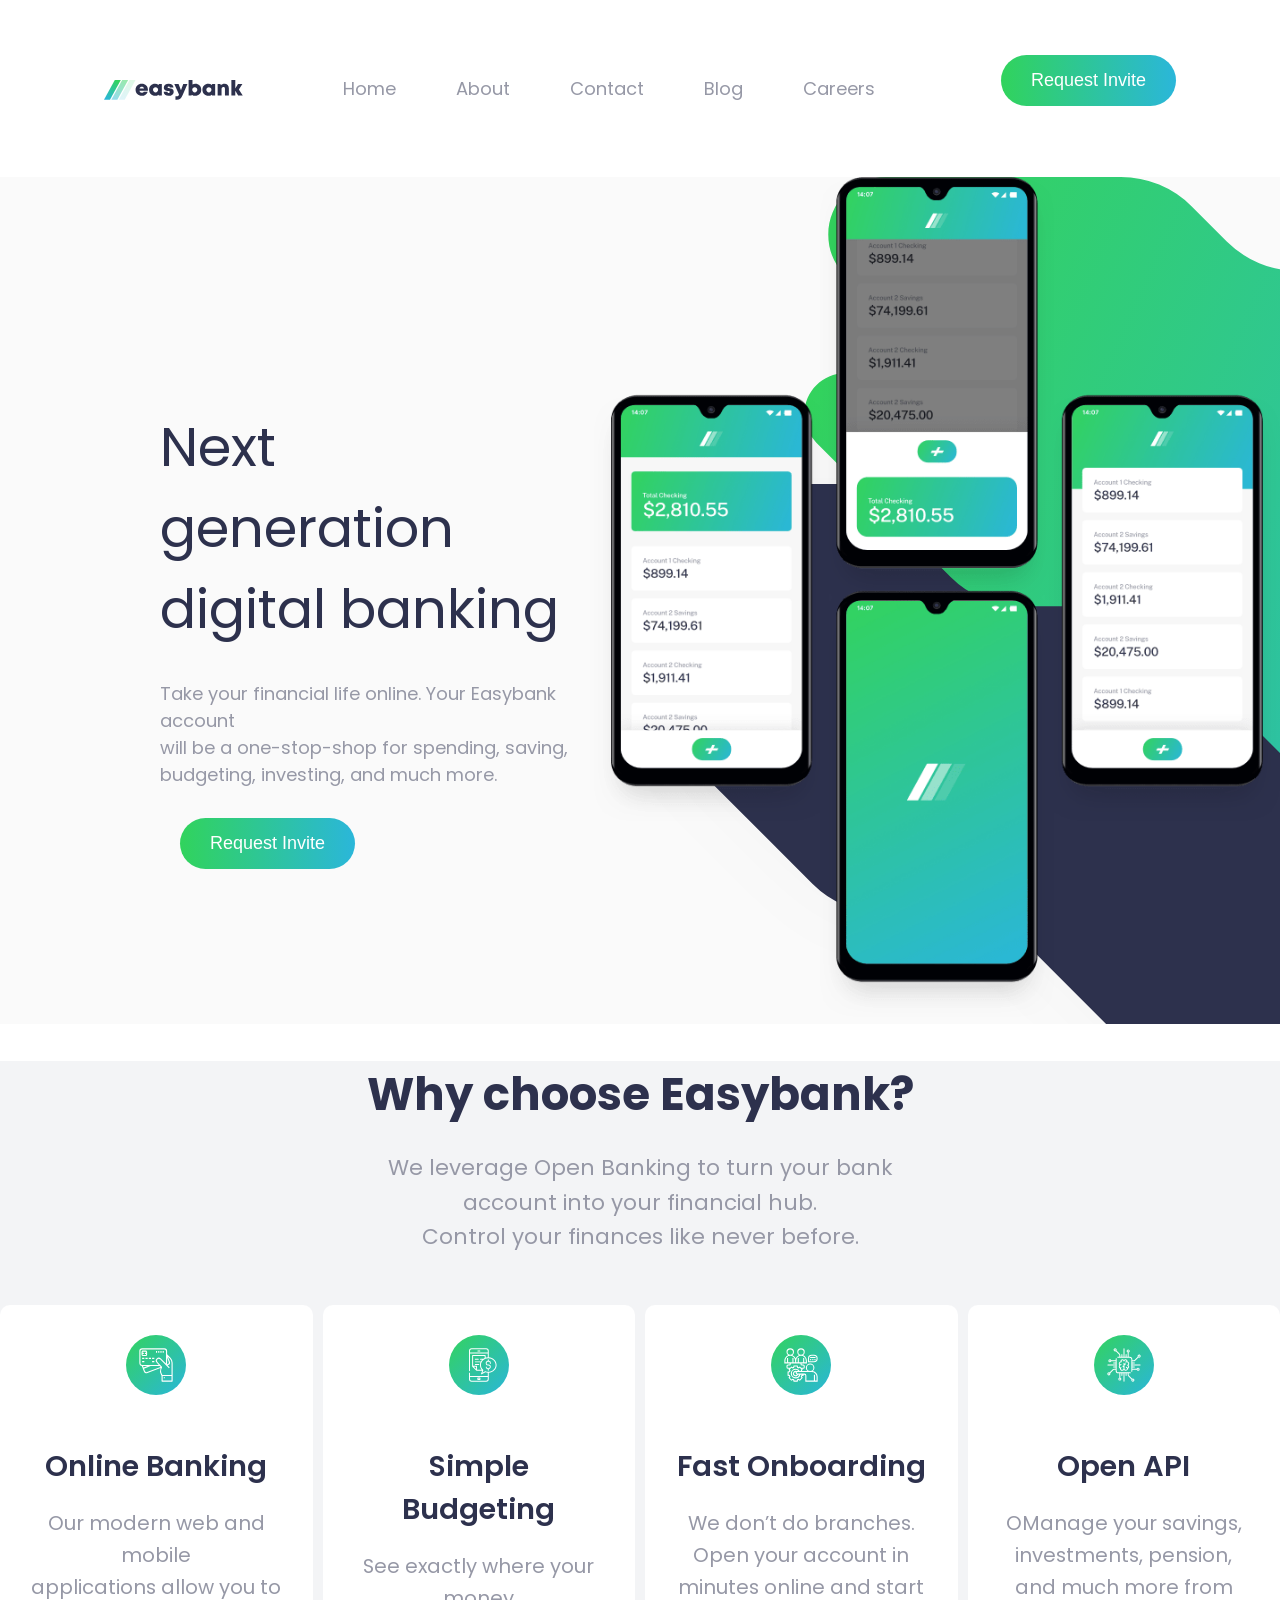
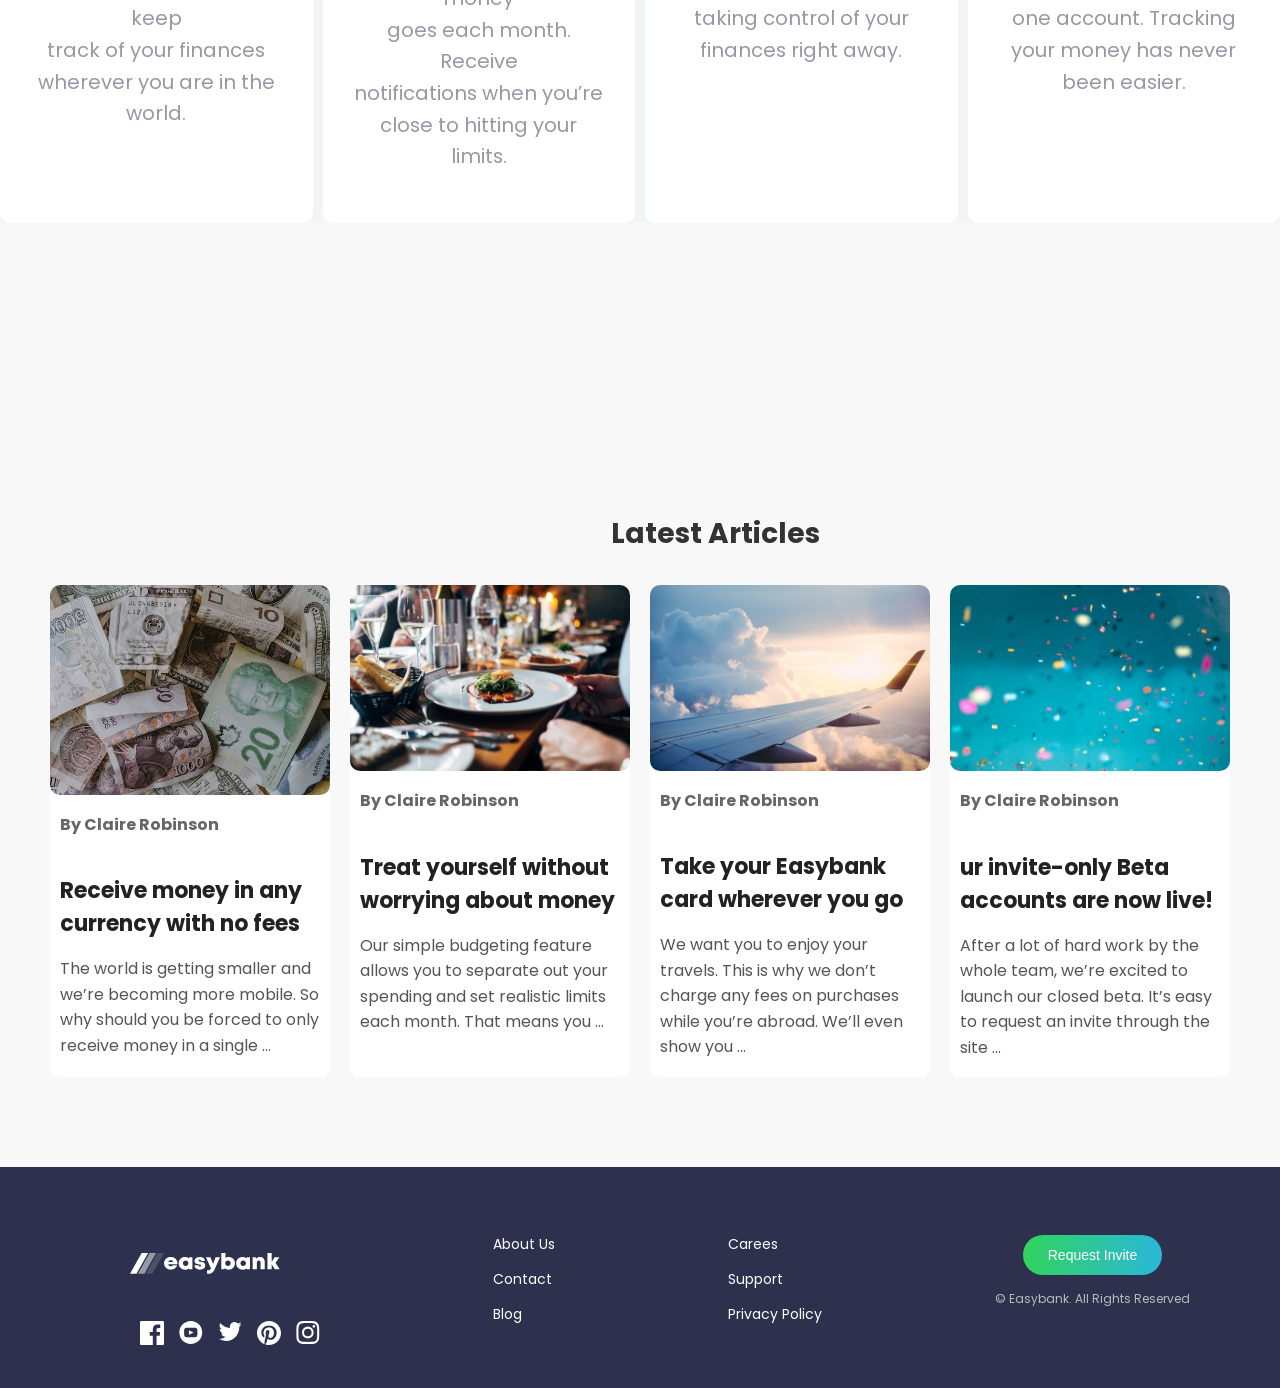
<file: index.html>
<!DOCTYPE html>
<html lang="en">
<head>
    <meta charset="UTF-8">
    <meta name="viewport" content="width=device-width, initial-scale=1.0">
    <link rel="stylesheet" href="cssfile/style.css">
    <link rel="icon"  href="./images/favicon-32x32.png">
    <title>Ease Bank</title>
</head>
<body>
    <!--nav bar-->
    <nav>
        <!--logo-->
        <div class="logo"><img src="images/logo.svg"></div>
        
        <div class="menu-toggle" onclick="toggleMenu()">
            <img src="images/icon-hamburger.svg" alt="Menu">
        </div>

        <div class="link">
            <div class="close-btn" onclick="toggleMenu()">&times;</div> 
            <a href="#">Home</a>
            <a href="#">About</a>
            <a href="#">Contact</a>
            <a href="#">Blog</a>
            <a href="#">Careers</a>
            <div class="button"><input type="button" value="Request Invite" class="btn"></div>
        </div>
    </nav>
    

    <!--intro section-->
    <section>
        <div class="content">
            <h1>Next generation <br>digital banking</h1>
            <p>
                Take your financial life online. Your Easybank account<br> will be a one-stop-shop 
                for spending, saving,<br> budgeting, investing, and much more.
              </p>
            <div class="button"><input type="button" value="Request Invite" class="btn"></div>
        </div>
        <div class="image"><img src="images/image-mockups.png"></div>
    </section>

    <!--section 2-->
    <div class="section2">
        <div class="content">
            <h2>Why choose Easybank?</h2>
            <p>
                We leverage Open Banking to turn your bank account into your financial hub.<br> Control 
  your finances like never before.
            </p>
            
        </div>
        
        
          <div class="service">
            <div class="card">
                <img src="images/icon-online.svg">
                <h3>Online Banking</h3>
                <p>Our modern web and mobile<br>
                     applications allow you to keep<br>
                      track of your finances 
                    wherever you are in the world.</p>
            </div>
            <div class="card">
                <img src="images/icon-budgeting.svg">
                <h3>Simple Budgeting</h3>
                <p>See exactly where your money<br>
                     goes each month. Receive <br>
                     notifications when you’re 
                    close to hitting your limits. 
                </div>
              
            <div class="card">
                <img src="images/icon-onboarding.svg">
                <h3>Fast Onboarding</h3>
                <p>We don’t do branches. Open your
                     account in minutes online and start 
                     taking control of your finances right away.
                  
            </div>

            <div class="card">
                <img src="images/icon-api.svg">
                <h3>Open API</h3>
                <p>OManage your savings, investments, 
                    pension, and much more from one 
                    account. Tracking 
                    your money has never been easier. 
            </div>
          </div>
    </div>

    <!--section 3-->
    <div class="section3">
        <div class="content">
            <h2>Latest Articles</h2>
        </div>
        
        
          <div class="last-section">
            <div class="last">
                <img src="images/image-currency.jpg">
                <h6>By Claire Robinson</h6>
                <h3>Receive money in any currency with no fees</h3>
                <p>The world is getting smaller and we’re becoming more mobile. So why should you be 
                    forced to only receive money in a single …</p>
            </div>
            <div class="last">
                <img src="images/image-restaurant.jpg">
                <h6>By Claire Robinson</h6>
                <h3>Treat yourself without worrying about money</h3>
                <p>Our simple budgeting feature allows you to separate out your spending and set 
                    realistic limits each month. That means you …
                </div>
              
            <div class="last">
                <img src="images/image-plane.jpg">
                <h6>By Claire Robinson</h6>
                <h3>Take your Easybank card wherever you go</h3>
                <p>We want you to enjoy your travels. This is why we don’t charge any fees on purchases 
                    while you’re abroad. We’ll even show you …
                  
            </div>

            <div class="last">
                <img src="images/image-confetti.jpg">
                <h6>By Claire Robinson</h6>
                <h3>ur invite-only Beta accounts are now live!</h3>
                <p>After a lot of hard work by the whole team, we’re excited to launch our closed beta. 
                    It’s easy to request an invite through the site ...
                  </p>
          </div>
    </div>
    </div>
<!--footer-->
<footer>
   <div>
        <div class="logo"><img src="images/logo.svg"></div>
        <div class="media">
            
                <a href=""><img src="images/icon-facebook.svg"></a>
                <a href=""><img src="images/icon-youtube.svg"></a>
                <a href=""><img src="images/icon-twitter.svg"></a>
                <a href=""><img src="images/icon-pinterest.svg"></a>
                <a href=""><img src="images/icon-instagram.svg"></a>
            
        </div>
    </div>
        <div class="about">
           <ul> 
            <li> <a href="">About Us</a></li>
            <li> <a href="">Contact</a></li>
            <li><a href="">Blog</a></li>
        </ul>
      </div>
    <div class="about">
        <ul>
        <li> <a href="">Carees</a></li>
        <li> <a href="">Support</a></li>
        <li><a href="">Privacy Policy</a></li>
    </ul>


    </div>
    <div class="end">
        <div class="button"><input type="button" value="Request Invite" class="btn"></div>
        <p>© Easybank. All Rights Reserved</p>
    </div>
   

</footer>
<script>function toggleMenu() {
    document.querySelector('.link').classList.toggle('active');
}</script>
</body>
</html>
</file>
<file: cssfile/style.css>
@import url('https://fonts.googleapis.com/css2?family=Open+Sans:ital,wght@0,300..800;1,300..800&family=Poppins:ital,wght@0,100;0,200;0,300;0,400;0,500;0,600;0,700;0,800;0,900;1,100;1,200;1,300;1,400;1,500;1,600;1,700;1,800;1,900&family=Public+Sans:ital,wght@0,100..900;1,100..900&display=swap');

:root{

/*Primary*/
--DarkBlue: hsl(233, 26%, 24%);
--LimeGreen: hsl(136, 65%, 51%);
--BrightCyan: hsl(192, 70%, 51%);


/* Neutral*/
--GrayishBlue: hsl(233, 8%, 62%);
--LightGrayishBlue: hsl(220, 16%, 96%);
--VeryLightGray: hsl(0, 0%, 98%);
--White: hsl(0, 0%, 100%);
}
body{
    padding: 0px;
    margin: 0px;
    box-sizing: border-box;
    Font-size: 18px;
    font-family: "Poppins", serif;
    font-style: normal;
}
h1,h2.h3,h4,h5,h6{
    Font-size: 18px;
    font-family: "Poppins", serif;
    font-style: normal;

}
/*===========
   header-nav
  ==========*/   
nav{
background-color:var(--White) ;
display: flex;
justify-content: space-between;
align-items: center;
padding: 15px 5%;
}
.menu-toggle {
    display: none;
    cursor: pointer;
}

.menu-toggle img {
    width: 30px;
    height: 30px;
}
.link {
    display: flex;
    gap: 20px;
    align-items: left;
    flex: 1;
    justify-content: left;
}
.close-btn {
    display: none;
    font-size: 30px;
    cursor: pointer;
    align-self: flex-end;
    margin-bottom: 20px;
}
.button {
    margin-left: auto;
}

.logo , .link {
padding: 40px;
    
}
.logo img{
    margin-top: 10px;
}
.link a {
    padding: 20px;
    position: relative;
    color: var(--GrayishBlue);
    text-decoration: none;
    transition: color 0.3s ease-in-out;
}

.link a:hover {
    color: var(--Black);
}

.close-btn {
    font-size: 30px;
    cursor: pointer;
    align-self: flex-end;
    margin-bottom: 20px;
}
.link a::after {
    content: "";
    position: absolute;
    left: 0;
    bottom: -4px; 
    width: 100%;
    height: 3px; 
    background-color: var(--LimeGreen);
    transform: scaleX(0);
    transition: transform 0.3s ease-in-out;
}

.link a:hover::after {
    transform: scaleX(1);
}


.btn {
    border-radius: 30px;
    border: none;
    padding: 15px 30px;
    font-size: 1em;
    color: var(--White);
    background: linear-gradient(to right,hsl(136, 65%, 51%),hsl(192, 70%, 51%)); 

}
.btn:hover {
    background: linear-gradient(to right,hsl(136, 71%, 71%),hsl(192, 74%, 73%)); 
    cursor: pointer;
    
}


/*==================
intro section
===================*/

section{
    background-color: var(--VeryLightGray);
    display: flex;
    justify-content: space-between;
}
.content{
    margin: 200px 0px 30px 150px;
    
}
section h1 {
    color: var(--DarkBlue);
    margin: 30px 10px;
    font-size: 3em;
    font-weight: 400;
}

section p{
    margin: 30px 10px ;
    font-weight: 400;
    color: var(--GrayishBlue);
}

section .button{ margin: 30px ;
}

section .image {
    background-image: url(bg-intro-desktop.svg);
   
    
}
section .image img{
  width: 100%;

}

/*==============
  section 2
  ==============*/
  .section2 {
    width: 100%;
    background-color: var(--LightGrayishBlue);
    text-align: center;
}

.section2 .content {
    max-width: 600px;
    margin: 0 auto 50px auto;
}

.section2 h2 {
    color: var(--DarkBlue);
    font-size: 2.5em;
    font-weight: 700;
    margin-bottom: 15px;
}

.section2 p {
    font-size: 1.2em;
    color: var(--GrayishBlue);
    line-height: 1.6;
}

.service {
    display: grid;
    grid-template-columns: repeat(auto-fit, minmax(250px, 1fr));
    gap: 10px;
    justify-content: center;
}

.card {
    background: white;
    padding: 30px;
    border-radius: 10px;

    text-align: center;
    transition: transform 0.3s ease-in-out, box-shadow 0.3s ease-in-out;
}

.card img {
    width: 60px;
    margin-bottom: 15px;
}

.card h3 {
    color: var(--DarkBlue);
    font-size: 1.6em;
    font-weight: 600;
    margin-bottom: 10px;
}

.card p {
    color: var(--GrayishBlue);
    font-size: 1.1em;
    line-height: 1.6;
}


/*=================
last section
===============*/
.section3 {
    width: 100%;
    padding: 10vh 0;
    background-color: #f8f8f8;
    text-align: center;
}

.section3 .content h2 {
    font-size: 28px;
    color: #333;
    margin-bottom: 30px;
}

.last-section {
    padding: 0 50px;
    display: grid;
    grid-template-columns: repeat(auto-fit, minmax(250px, 1fr));
    gap: 20px;
}

.last {
    background: white;
    border-radius: 10px;
    text-align: left;
    transition: transform 0.3s ease-in-out;
}


.last img {
    width: 100%;
    border-radius: 10px;
}

.last h6 {
    padding:  0px 10px;
    font-size: 16px;
    color: #666;
    margin-top: 10px;
}

.last h3 {
    padding:  0px 10px;
    font-size: 22px;
    color: #222;
    margin: 10px 0;
    transition: all 0.3s ease-in-out;
}
.last h3:hover{
color: #4dc46b;
cursor: pointer;
}

.last p {
    padding:  0px 10px;
    font-size: 16px;
    color: #555;
    line-height: 1.6;
}

/*==========
footer
============*/

/*alakawi*/
footer {
    background-color: #2d314d;
    color: white;
    padding: 4vh 10vh;
    display: flex;
    flex-wrap: wrap;
    justify-content: space-between;
    align-items: center;
}


footer .logo img {
    width: 150px;
    filter:brightness(0) invert(1);
}

footer .media {
    display: flex;
    gap: 15px;
    margin-left: 50px;
}

footer .media a img {
    width: 24px;
    transition: transform 0.3s ease-in-out, opacity 0.3s;
}

footer .media a:hover img {
    transform: scale(1.2);
    opacity: 0.8;
}

footer .about ul {
    list-style: none;
    padding: 0;
}

footer .about ul li {
    margin: 8px 0;
}

footer .about ul li a {
    text-decoration: none;
    color: white;
    font-size: 14px;
    transition: color 0.3s;
}

footer .about ul li a:hover {
    color: #31d35c;
}

footer .end {
    text-align: center;
}

footer .btn {
    background-color: #31d35c;
    color: white;
    padding: 12px 25px;
    border: none;
    border-radius: 25px;
    font-size: 14px;
    cursor: pointer;
    transition: background 0.3s ease-in-out;
}

footer .btn:hover {
    background-color: #2bb24c;
}

footer .end p {
    font-size: 12px;
    color: #bbb;
    margin-top: 15px;
}
@media screen and (max-width: 1200px) {
    *{
        font-size: 12px;
    }
    .card h3 {
        font-size: 1.2em;
    }
    .card p {
        font-size: 0.9em;
    }
    .last h3 {
        font-size: 18px;
    }
}
@media screen and (max-width: 980px) {

    footer .media {
        margin-left: 20px;
    }
    footer .media a img {
        width: 20px;
    }
    footer .btn {
        padding: 10px 20px;
        font-size: 12px;
    }   
    .link {
        display: none;
        flex-direction: column;
        position: absolute;
        top: 60px;
        right: 0;
        width: 100%;
        background-color: white;
        text-align: center;
        box-shadow: 0px 4px 10px rgba(0, 0, 0, 0.1);
    }

    .link a {
        padding: 15px;
        display: block;
        color: black;
        text-decoration: none;
        font-size: 20px;
    }
    .close-btn{
        display: block;
    }
    .menu-toggle {
        display: block;
    }

    .link.active {
        display: flex;
    }
}
@media screen and (max-width: 700px) {
    nav {
        flex-direction: column;
        text-align: center;
    }

    .link {
        display: none;
        flex-direction: column;
        position: absolute;
        top: 60px;
        right: 0;
        width: 100%;
        background-color: white;
        text-align: center;
        box-shadow: 0px 4px 10px rgba(0, 0, 0, 0.1);
    }
    .close-btn{
        display: block;
    }
    .link a {
        padding: 15px;
        display: block;
        color: black;
        text-decoration: none;
        font-size: 20px;
    }

    .menu-toggle {
        display: block;
    }

    .link.active {
        display: flex;
    }
    section {
        flex-direction: column;
        align-items: center;
        text-align: center;
    }

    .content {
        margin: 50px 20px;
    }

    .service {
        grid-template-columns: 1fr;
    }

    .last-section {
        grid-template-columns: 1fr;
        padding: 0 20px;
    }

    footer {
        flex-direction: column;
        text-align: center;
    }

    footer .media {
        justify-content: center;
        margin-left: 0;
        margin-top: 15px;
    }
}
</file>
